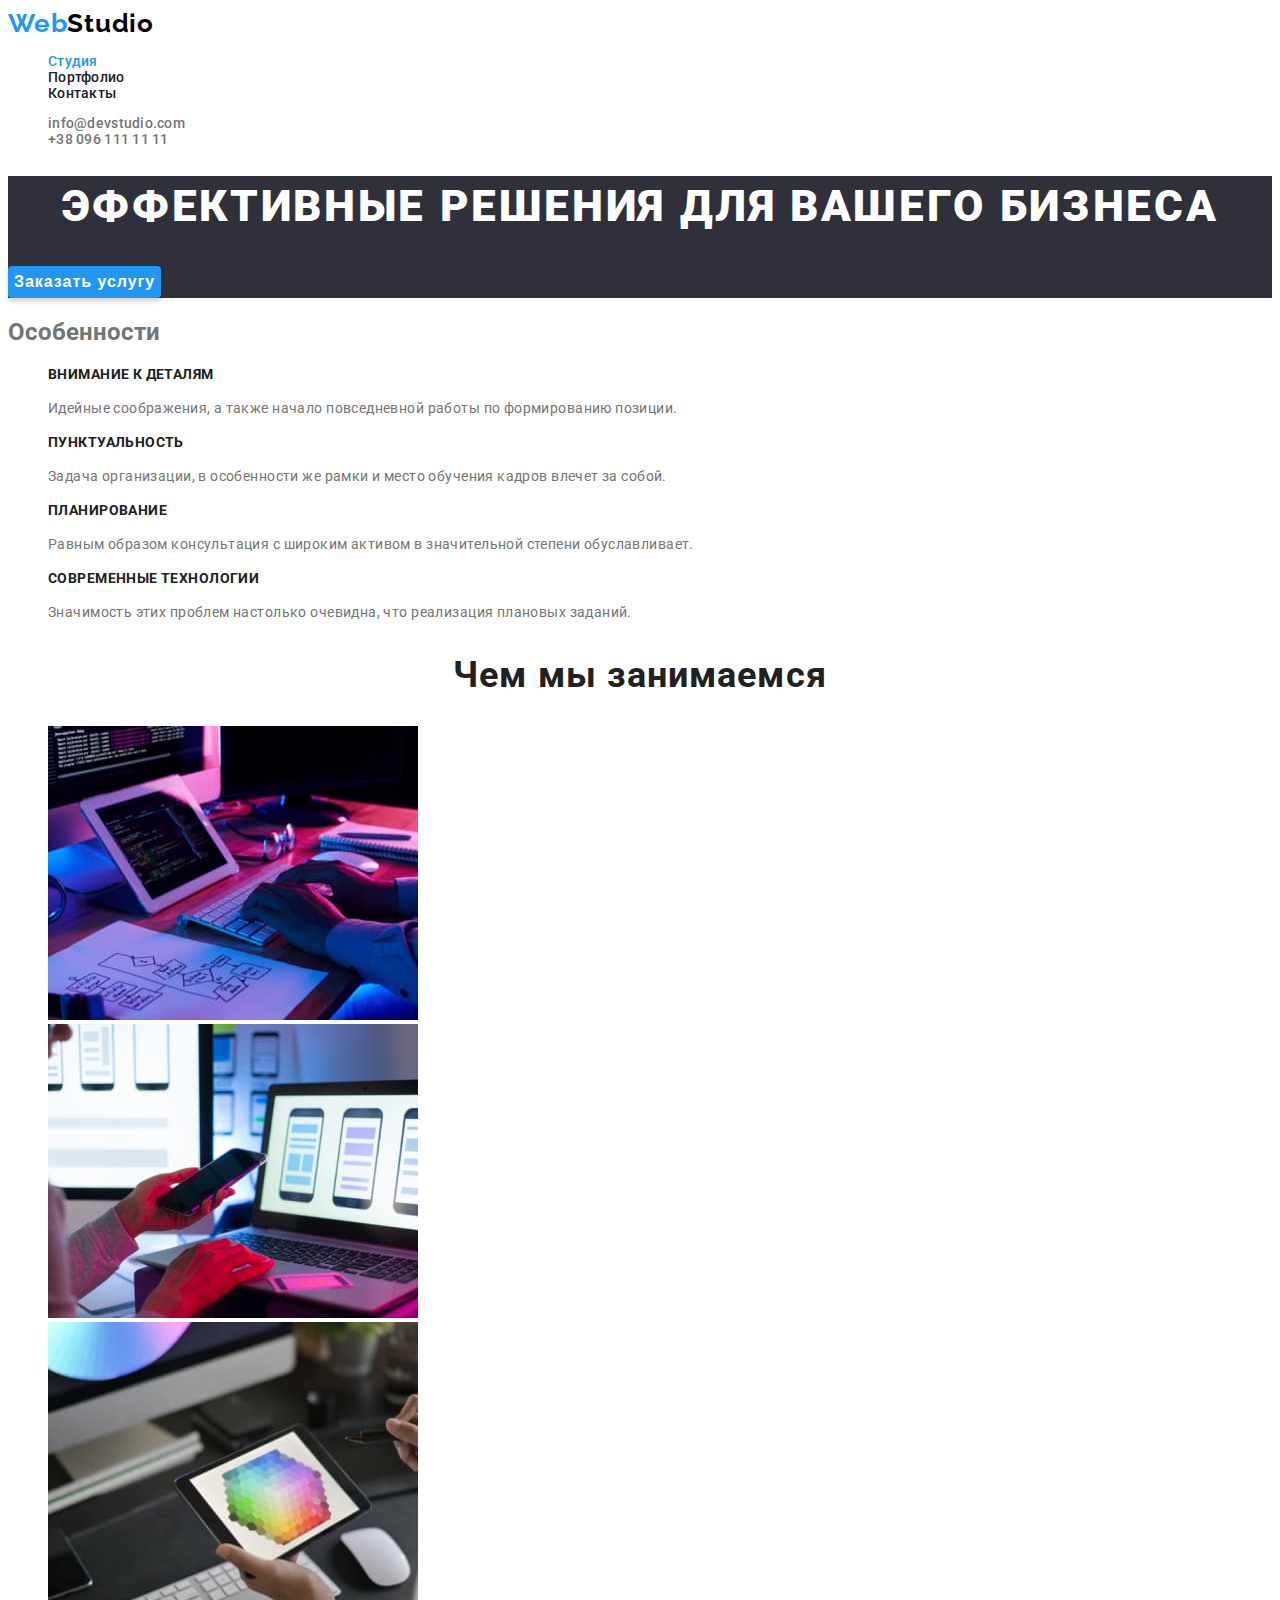
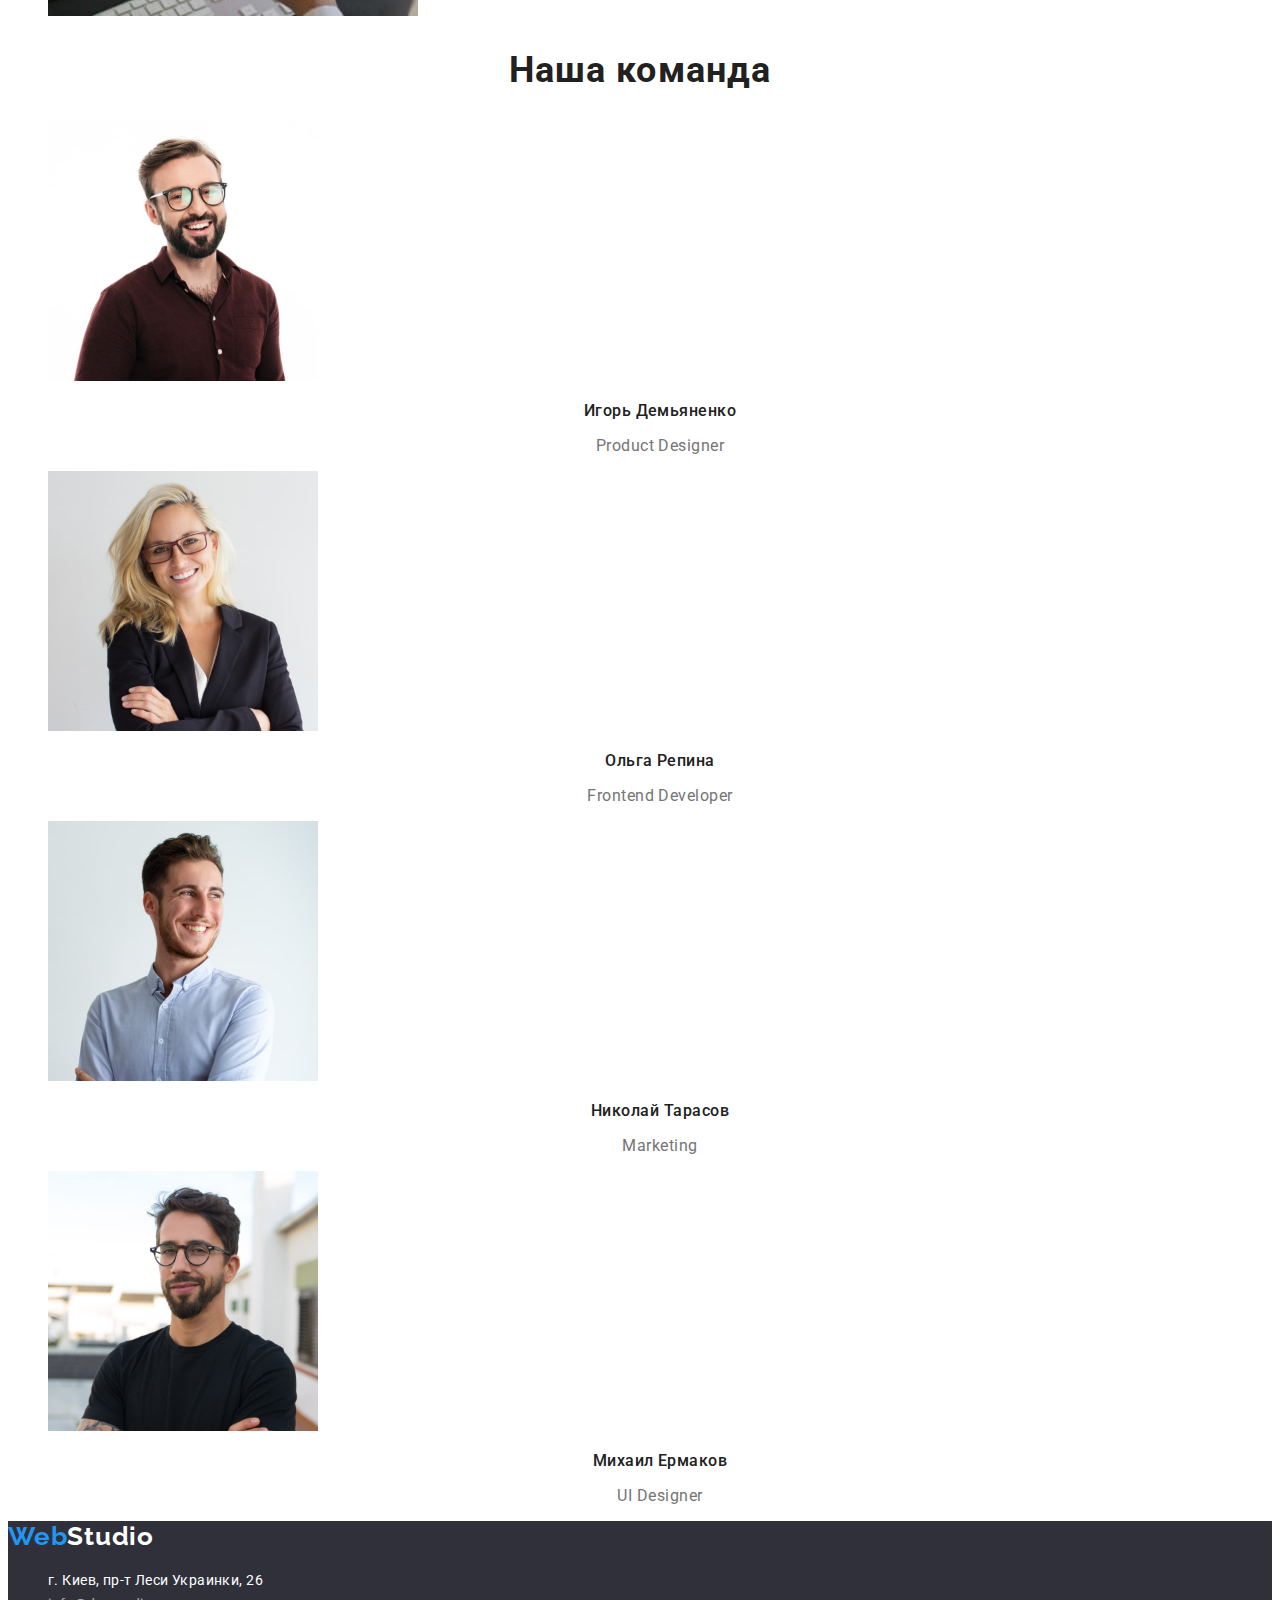
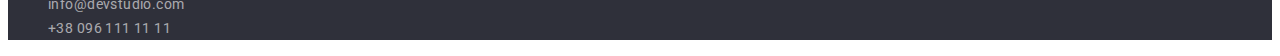
<file: index.html>
<!DOCTYPE html>
<html lang="ru">
  <head>
    <meta charset="UTF-8" />
    <meta http-equiv="X-UA-Compatible" content="IE=edge" />
    <meta name="viewport" content="width=device-width, initial-scale=1.0" />
    <title>Студия</title>
    <link rel="preconnect" href="https://fonts.gstatic.com" />
    <link
      href="https://fonts.googleapis.com/css2?family=Raleway:wght@700&family=Roboto:wght@400;500;700;900&display=swap"
      rel="stylesheet"
    />
    <link rel="stylesheet" href="./css/styles.css" />
  </head>
  <body>
    <!--Header-->
    <header>
      <nav>
        <a href="./index.html" class="logo"
          ><span class="logo-web">Web</span><span class="logo-studio">Studio</span></a
        >
        <ul class="nav-menu">
          <li class="menu-item">
            <a class="menu-link current" href="./index.html">Студия</a>
          </li>
          <li class="menu-item"><a class="menu-link" href="./portfolio.html">Портфолио</a></li>
          <li class="menu-item"><a class="menu-link" href="">Контакты</a></li>
        </ul>
      </nav>
      <ul class="menu-contacts">
        <li><a class="contacts-link" href="mailto:info@devstudio.com">info@devstudio.com</a></li>
        <li><a class="contacts-link" href="tel:+380961111111">+38 096 111 11 11</a></li>
      </ul>
    </header>

    <main>
      <!--Hero-->
      <section class="hero">
        <h1 class="hero-title">Эффективные решения для вашего бизнеса</h1>
        <button class="hero-button" type="button">Заказать услугу</button>
      </section>

      <!--Features-->
      <section class="features">
        <h2>Особенности</h2>
        <ul class="features-list">
          <li>
            <h3 class="features-title">Внимание к деталям</h3>
            <p class="features-disc">
              Идейные соображения, а также начало повседневной работы по формированию позиции.
            </p>
          </li>
          <li>
            <h3 class="features-title">Пунктуальность</h3>
            <p class="features-disc">
              Задача организации, в особенности же рамки и место обучения кадров влечет за собой.
            </p>
          </li>
          <li>
            <h3 class="features-title">Планирование</h3>
            <p class="features-disc">
              Равным образом консультация с широким активом в значительной степени обуславливает.
            </p>
          </li>
          <li>
            <h3 class="features-title">Современные технологии</h3>
            <p class="features-disc">
              Значимость этих проблем настолько очевидна, что реализация плановых заданий.
            </p>
          </li>
        </ul>
      </section>

      <!--Our specialisations-->
      <section class="specialisation">
        <h2 class="specialisation-title">Чем мы занимаемся</h2>
        <ul class="specialisation-list">
          <li>
            <img src="./images/box-1.jpg" width="370" alt="Разработка структуры проекта" />
          </li>
          <li>
            <img src="./images/box-2.jpg" width="370" alt="Разработка дизайна проекта" />
          </li>
          <li>
            <img src="./images/box-3.jpg" width="370" alt="Подбор оформления для проекта" />
          </li>
        </ul>
      </section>

      <!--Our team-->
      <section class="section-team">
        <h2 class="team-title">Наша команда</h2>
        <ul class="team-list">
          <li>
            <img src="./images/img-1.jpg" width="270" alt="Фотография специалиста" />
            <h3 class="list-name">Игорь Демьяненко</h3>
            <p class="list-profession">Product Designer</p>
          </li>
          <li>
            <img src="./images/img-2.jpg" width="270" alt="Фотография специалиста" />
            <h3 class="list-name">Ольга Репина</h3>
            <p class="list-profession" lang="en">Frontend Developer</p>
          </li>
          <li>
            <img src="./images/img-3.jpg" width="270" alt="Фотография специалиста" />
            <h3 class="list-name">Николай Тарасов</h3>
            <p class="list-profession" lang="en">Marketing</p>
          </li>
          <li>
            <img src="./images/img-4.jpg" width="270" alt="Фотография специалиста" />
            <h3 class="list-name">Михаил Ермаков</h3>
            <p class="list-profession" lang="en">UI Designer</p>
          </li>
        </ul>
      </section>
    </main>

    <!--Footer-->
    <footer class="footer">
      <a href="./index.html" class="logo">
        <span class="logo-web">Web</span><span class="logo-studio-footer">Studio</span></a
      >
      <ul class="footer-list">
        <li><address class="footer-address">г. Киев, пр-т Леси Украинки, 26</address></li>
        <li><a class="footer-contacts" href="mailto:info@devstudio.com">info@devstudio.com</a></li>
        <li><a class="footer-contacts" href="tel:+380961111111">+38 096 111 11 11</a></li>
      </ul>
    </footer>
  </body>
</html>
</file>
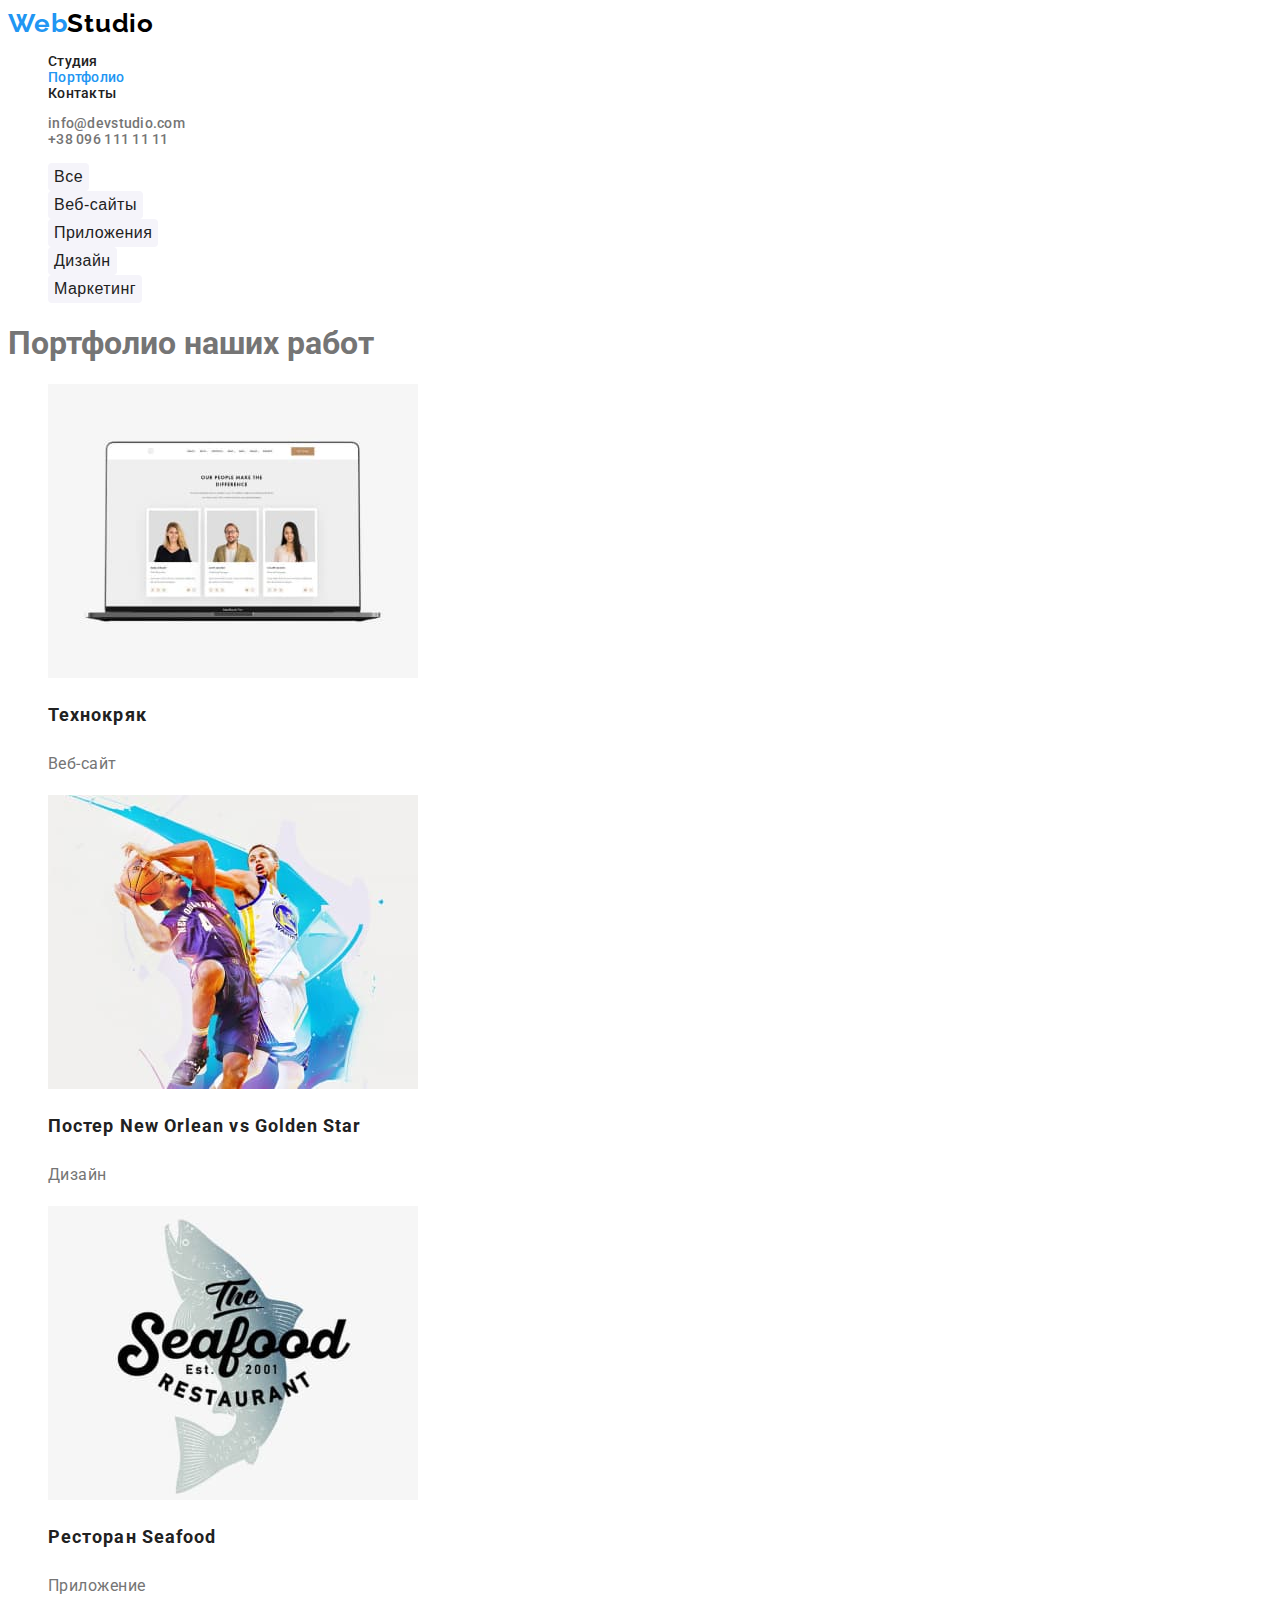
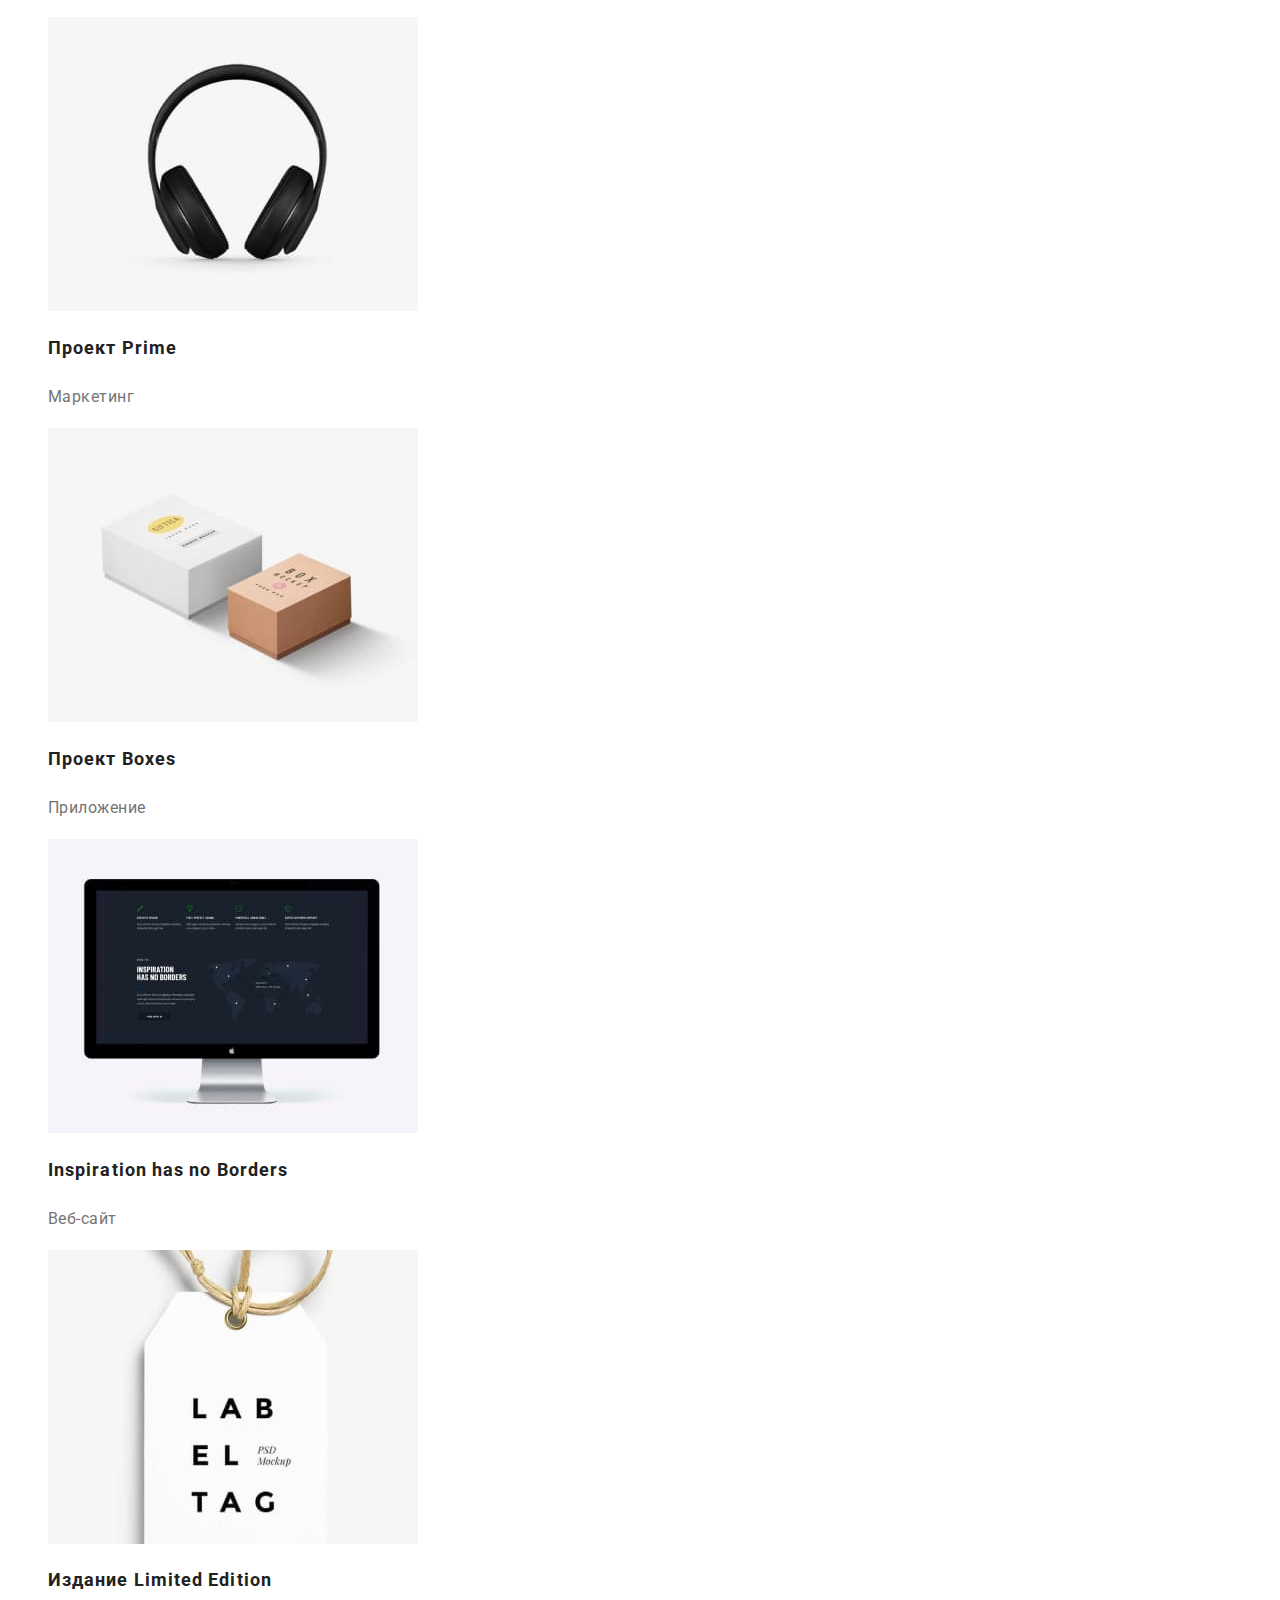
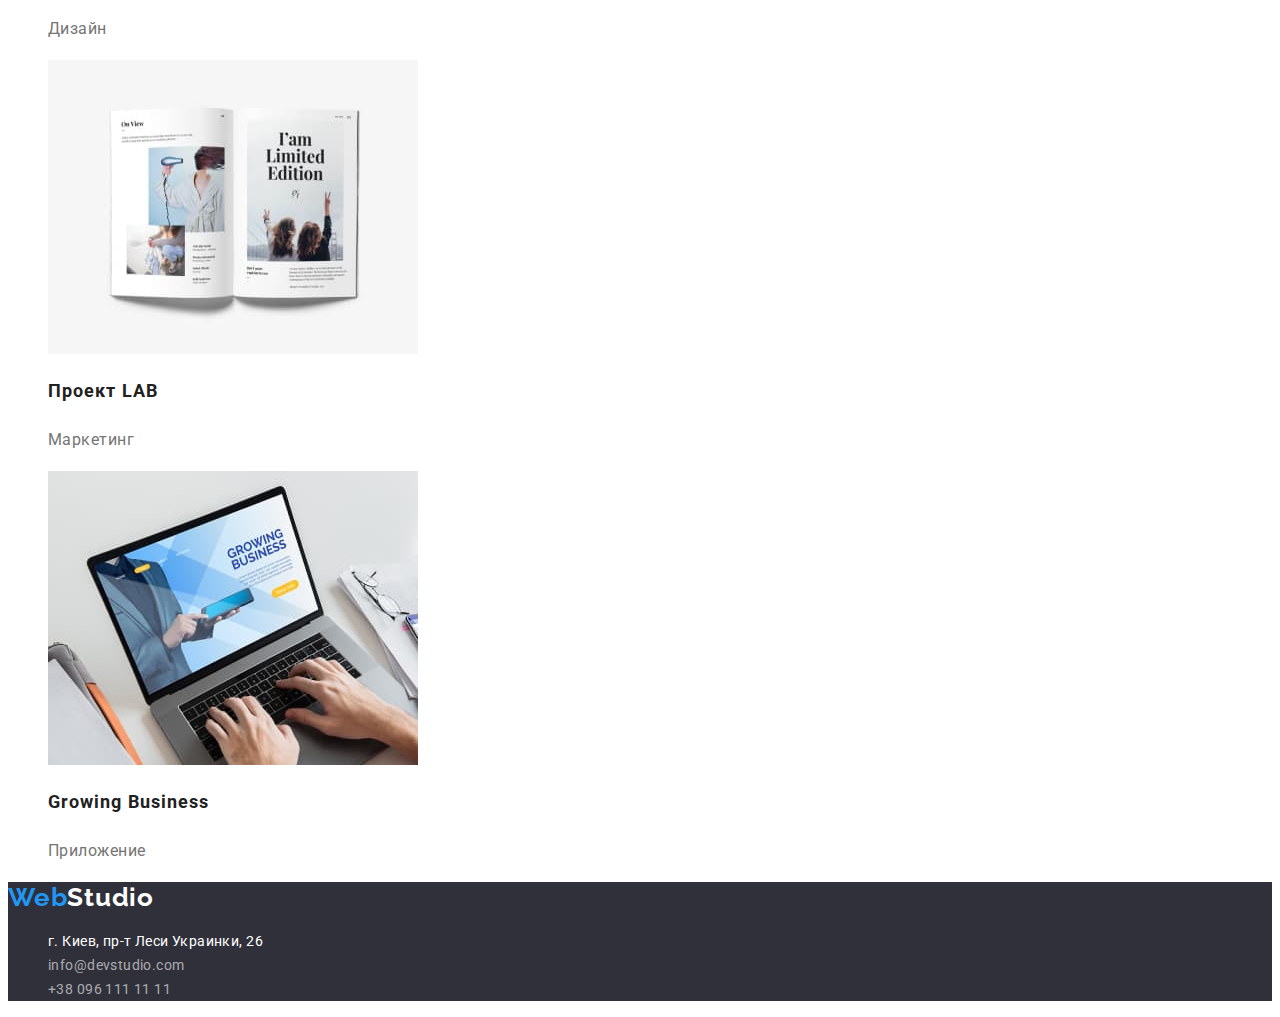
<file: portfolio.html>
<!DOCTYPE html>
<html lang="ru">
  <head>
    <meta charset="UTF-8" />
    <meta http-equiv="X-UA-Compatible" content="IE=edge" />
    <meta name="viewport" content="width=device-width, initial-scale=1.0" />
    <title>Портфолио</title>
    <link rel="preconnect" href="https://fonts.gstatic.com" />
    <link
      href="https://fonts.googleapis.com/css2?family=Raleway:wght@700&family=Roboto:wght@400;500;700;900&display=swap"
      rel="stylesheet"
    />
    <link rel="stylesheet" href="./css/styles.css" />
  </head>
  <body>
    <!--Header-->
    <header>
      <nav>
        <a href="./index.html" class="logo"
          ><span class="logo-web">Web</span><span class="logo-studio">Studio</span></a
        >
        <ul class="nav-menu">
          <li class="menu-item"><a class="menu-link" href="./index.html">Студия</a></li>
          <li class="menu-item">
            <a class="menu-link current" href="./portfolio.html">Портфолио</a>
          </li>
          <li class="menu-item"><a class="menu-link" href="">Контакты</a></li>
        </ul>
      </nav>
      <ul class="menu-contacts">
        <li><a class="contacts-link" href="mailto:info@devstudio.com">info@devstudio.com</a></li>
        <li><a class="contacts-link" href="tel:+380961111111">+38 096 111 11 11</a></li>
      </ul>
    </header>

    <main>
      <!--Filter buttons-->
      <section class="filter-buttons">
        <ul class="buttons-list">
          <li>
            <button class="filter-button" type="button">Все</button>
          </li>
          <li>
            <button class="filter-button" type="button">Веб-сайты</button>
          </li>
          <li>
            <button class="filter-button" type="button">Приложения</button>
          </li>
          <li>
            <button class="filter-button" type="button">Дизайн</button>
          </li>
          <li>
            <button class="filter-button" type="button">Маркетинг</button>
          </li>
        </ul>
      </section>

      <!--Projects-->
      <section class="projects">
        <h1>Портфолио наших работ</h1>
        <ul class="projects-list">
          <li>
            <img
              src="./images/img-a1.jpg"
              width="370"
              alt="Вид спереди ноутбука, на экране загруженный сайт с портретными фотографиями людей"
            />
            <h2 class="project-name">Технокряк</h2>
            <p class="project-type">Веб-сайт</p>
          </li>
          <li>
            <img
              src="./images/img-a2.jpg"
              width="370"
              alt="Два баскетболиста борются за мяч в прыжке"
            />
            <h2 class="project-name">Постер New Orlean vs Golden Star</h2>
            <p class="project-type">Дизайн</p>
          </li>
          <li>
            <img src="./images/img-a3.jpg" width="370" alt="Логотип ресторана морепродуктов" />
            <h2 class="project-name">Ресторан Seafood</h2>
            <p class="project-type">Приложение</p>
          </li>
          <li>
            <img src="./images/img-a4.jpg" width="370" alt="Накладные наушники" />
            <h2 class="project-name">Проект Prime</h2>
            <p class="project-type">Маркетинг</p>
          </li>
          <li>
            <img
              src="./images/img-a5.jpg"
              width="370"
              alt="Бумажные квадратные коробки. Одна - белая, вторая - коричневая"
            />
            <h2 class="project-name">Проект Boxes</h2>
            <p class="project-type">Приложение</p>
          </li>
          <li>
            <img
              src="./images/img-a6.jpg"
              width="370"
              alt="Компьютерный монитор на серой подставке"
            />
            <h2 class="project-name">Inspiration has no Borders</h2>
            <p class="project-type">Веб-сайт</p>
          </li>
          <li>
            <img
              src="./images/img-a8.jpg"
              width="370"
              alt="Бирка белого цвета с коричневой верёвкой"
            />
            <h2 class="project-name">Издание Limited Edition</h2>
            <p class="project-type">Дизайн</p>
          </li>
          <li>
            <img src="./images/img-a7.jpg" width="370" alt="Раскрытая книга" />
            <h2 class="project-name">Проект LAB</h2>
            <p class="project-type">Маркетинг</p>
          </li>
          <li>
            <img
              src="./images/img-a9.jpg"
              width="370"
              alt="На экране ноутбука работающее приложение соответствующего проекта"
            />
            <h2 class="project-name">Growing Business</h2>
            <p class="project-type">Приложение</p>
          </li>
        </ul>
      </section>
    </main>

    <!--Footer-->
    <footer class="footer">
      <a href="./index.html" class="logo">
        <span class="logo-web">Web</span><span class="logo-studio-footer">Studio</span></a
      >
      <ul class="footer-list">
        <li><address class="footer-address">г. Киев, пр-т Леси Украинки, 26</address></li>
        <li><a class="footer-contacts" href="mailto:info@devstudio.com">info@devstudio.com</a></li>
        <li><a class="footer-contacts" href="tel:+380961111111">+38 096 111 11 11</a></li>
      </ul>
    </footer>
  </body>
</html>
</file>
<file: css/styles.css>
:root {
  --font-logo: 'Raleway', sans-serif;
  --text-color: #757575;
  --title-color: #212121;
  --accent-color: #2196f3;
  --logo-color: #000;
  --bgc: #2f303a;
  --background-button: #f5f4fa;
  --text-color-on-hover-bg: #fff;
}

body {
  font-family: 'Roboto', sans-serif;
  color: var(--text-color);
}

/* Main page - Studio */

/* Text decoration for <a> */
.logo,
.current,
.menu-link,
.contacts-link,
.footer-contacts {
  text-decoration: none;
}

/* Logo */
.logo {
  font-family: var(--font-logo);
  font-weight: bold;
  font-size: 26px;
  line-height: 31px;
  letter-spacing: 0.03em;
}

.logo-web {
  color: var(--accent-color);
}

.logo-studio {
  color: var(--logo-color);
}

/* Nav menu */
.nav-menu {
  font-weight: 500;
  font-size: 14px;
  line-height: 16px;
  letter-spacing: 0.02em;
  list-style-type: none;
}

a.current {
  color: var(--accent-color);
}

.menu-link {
  color: var(--title-color);
}

.menu-link:hover,
.menu-link:focus {
  color: var(--accent-color);
}

/* Header contacts */
.menu-contacts {
  font-weight: 500;
  font-size: 14px;
  line-height: 16px;
  letter-spacing: 0.02em;
  list-style-type: none;
}

.contacts-link {
  color: currentColor;
}

.contacts-link:hover,
.contacts-link:focus {
  color: var(--accent-color);
}

/* Hero */

.hero {
  background-color: #2f303a;
  /* temp bgc */
}

.hero-title {
  font-weight: 900;
  font-size: 44px;
  line-height: 60px;
  text-align: center;
  letter-spacing: 0.06em;
  text-transform: uppercase;
  color: var(--text-color-on-hover-bg);
}

.hero-button {
  font-weight: bold;
  font-size: 16px;
  line-height: 30px;
  display: flex;
  align-items: center;
  text-align: center;
  letter-spacing: 0.06em;
  background-color: var(--accent-color);
  border-style: none;
  border-radius: 4px;
  box-shadow: 0px 4px 4px rgba(0, 0, 0, 0.15);
  color: var(--text-color-on-hover-bg);
  cursor: pointer;
}

/* Features */

.features-list {
  list-style-type: none;
}

.features-title {
  font-weight: bold;
  font-size: 14px;
  line-height: 16px;
  letter-spacing: 0.03em;
  text-transform: uppercase;
  color: var(--title-color);
}

.features-disc {
  font-size: 14px;
  line-height: 24px;
  letter-spacing: 0.03em;
}

/* specialisation */

.specialisation-title {
  font-weight: bold;
  font-size: 36px;
  line-height: 42px;
  text-align: center;
  letter-spacing: 0.03em;
  color: var(--title-color);
}

.specialisation-list {
  list-style-type: none;
}

/* section team */

.team-title {
  font-weight: bold;
  font-size: 36px;
  line-height: 42px;
  text-align: center;
  letter-spacing: 0.03em;
  color: var(--title-color);
}

.team-list {
  list-style-type: none;
}

.list-name {
  font-weight: 500;
  font-size: 16px;
  line-height: 19px;
  text-align: center;
  letter-spacing: 0.03em;
  color: var(--title-color);
}

.list-profession {
  font-size: 16px;
  line-height: 19px;
  text-align: center;
  letter-spacing: 0.03em;
}

/* Footer */

.footer {
  background-color: var(--bgc);
}

.logo-studio-footer {
  color: var(--text-color-on-hover-bg);
}

.footer-list {
  list-style-type: none;
}

.footer-address {
  font-style: inherit;
  font-size: 14px;
  line-height: 24px;
  letter-spacing: 0.03em;
  color: var(--text-color-on-hover-bg);
}

.footer-contacts {
  font-size: 14px;
  line-height: 24px;
  letter-spacing: 0.03em;
  color: rgba(255, 255, 255, 0.6);
}

.footer-contacts:hover,
.footer-contacts:focus {
  color: var(--accent-color);
}

/* Page - Portfolio */

/* Filter buttons */

.buttons-list {
  list-style-type: none;
}

.filter-button {
  font-weight: 500;
  font-size: 16px;
  line-height: 26px;
  text-align: center;
  letter-spacing: 0.03em;
  color: var(--title-color);
  background: var(--background-button);
  border-radius: 4px;
  border-style: none;
  cursor: pointer;
}

.filter-button:focus,
.filter-button:hover {
  color: var(--text-color-on-hover-bg);
  background-color: var(--accent-color);
  box-shadow: 0px 3px 1px rgba(0, 0, 0, 0.1), 0px 1px 2px rgba(0, 0, 0, 0.08),
    0px 2px 2px rgba(0, 0, 0, 0.12);
  border-radius: 4px;
}

/* Projects */
.projects-list {
  list-style-type: none;
}

.project-name {
  font-weight: bold;
  font-size: 18px;
  line-height: 36px;
  letter-spacing: 0.06em;
  color: var(--title-color);
}

.project-type {
  font-size: 16px;
  line-height: 30px;
  letter-spacing: 0.03em;
}
</file>
